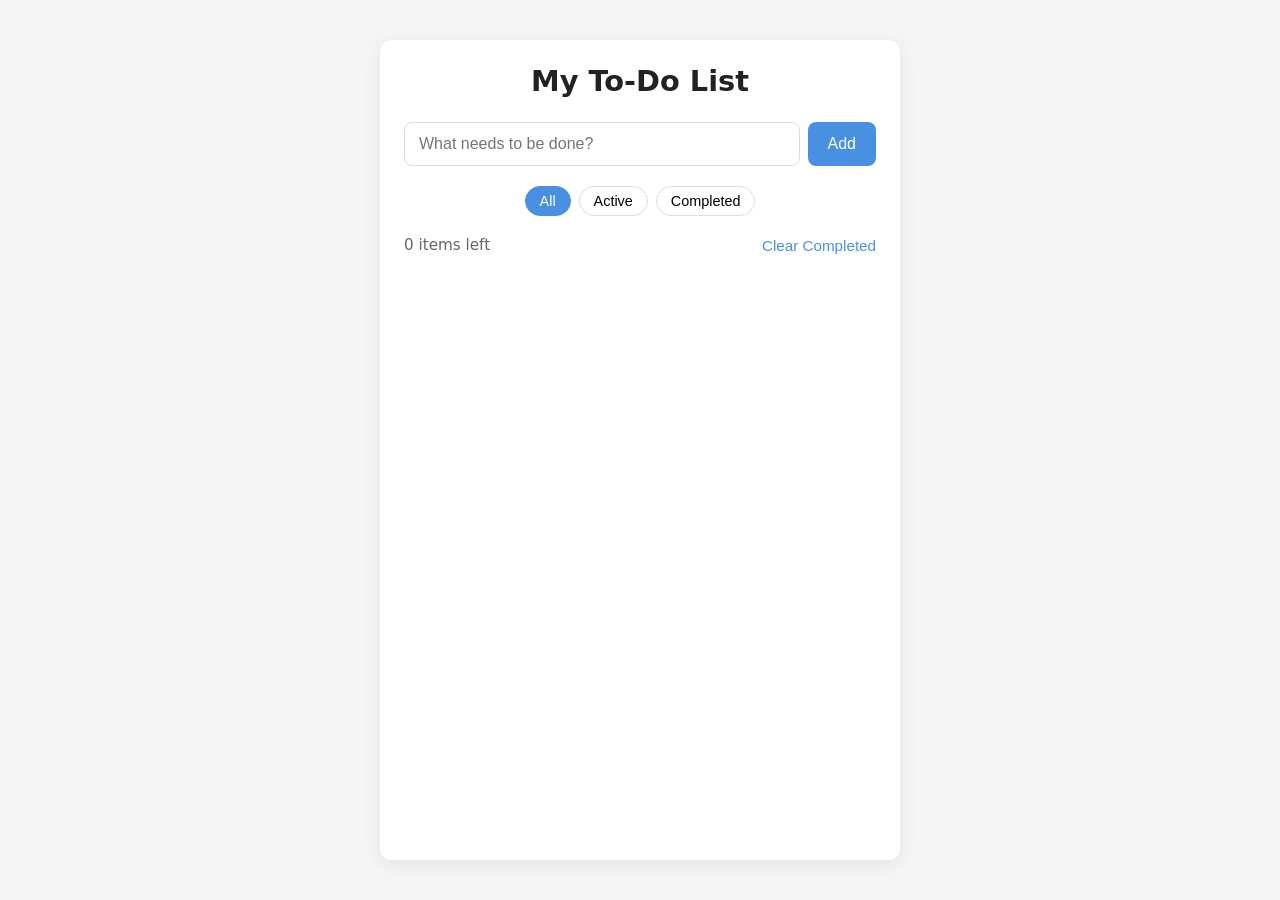
<file: index.html>
<!DOCTYPE html>
<html lang="en">
<head>
    <meta charset="UTF-8">
    <meta name="viewport" content="width=device-width, initial-scale=1.0">
    <title>My To-Do List</title>
    <link rel="stylesheet" href="styles.css">
</head>
<body>
    <div class="container">
        <h1>My To-Do List</h1>

        <form id="todo-form">
            <input type="text" id="todo-input" placeholder="What needs to be done?" autocomplete="off">
            <button type="submit">Add</button>
        </form>

        <div class="filters">
            <button class="filter active" data-filter="all">All</button>
            <button class="filter" data-filter="active">Active</button>
            <button class="filter" data-filter="completed">Completed</button>
        </div>

        <ul id="todo-list">
            <!-- Tasks rendered by JavaScript -->
        </ul>

        <div class="stats">
            <span id="items-left">0 items left</span>
            <button id="clear-completed">Clear Completed</button>
        </div>
    </div>

    <script src="app.js"></script>
</body>
</html>
</file>
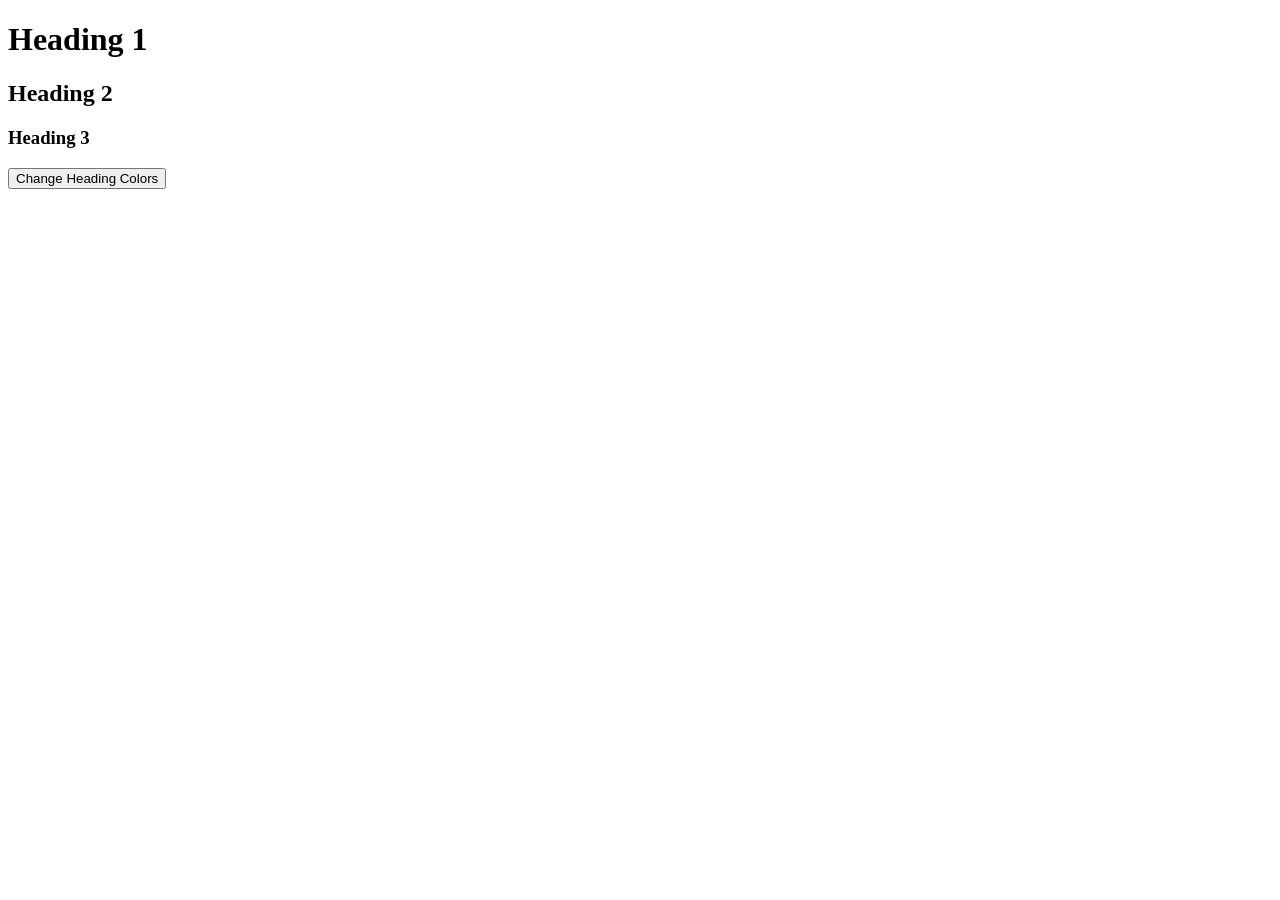
<file: daily-challenges/day1.html>
<!DOCTYPE html>
<html lang="en">
<head>
    <meta charset="UTF-8">
    <title>Color Changer</title>
</head>
<body>
    <h1>Heading 1</h1>
    <h2>Heading 2</h2>
    <h3>Heading 3</h3>
    <button id="change-color">Change Heading Colors</button>

    <script>
        document.getElementById("change-color").addEventListener("click", function () {
            const randomColor = "#" + Math.floor(Math.random() * 16777215).toString(16).padStart(6, "0");
            document.querySelectorAll("h1, h2, h3").forEach(heading => {
                heading.style.color = randomColor;
            });
        });
    </script>
</body>
</html>
</file>
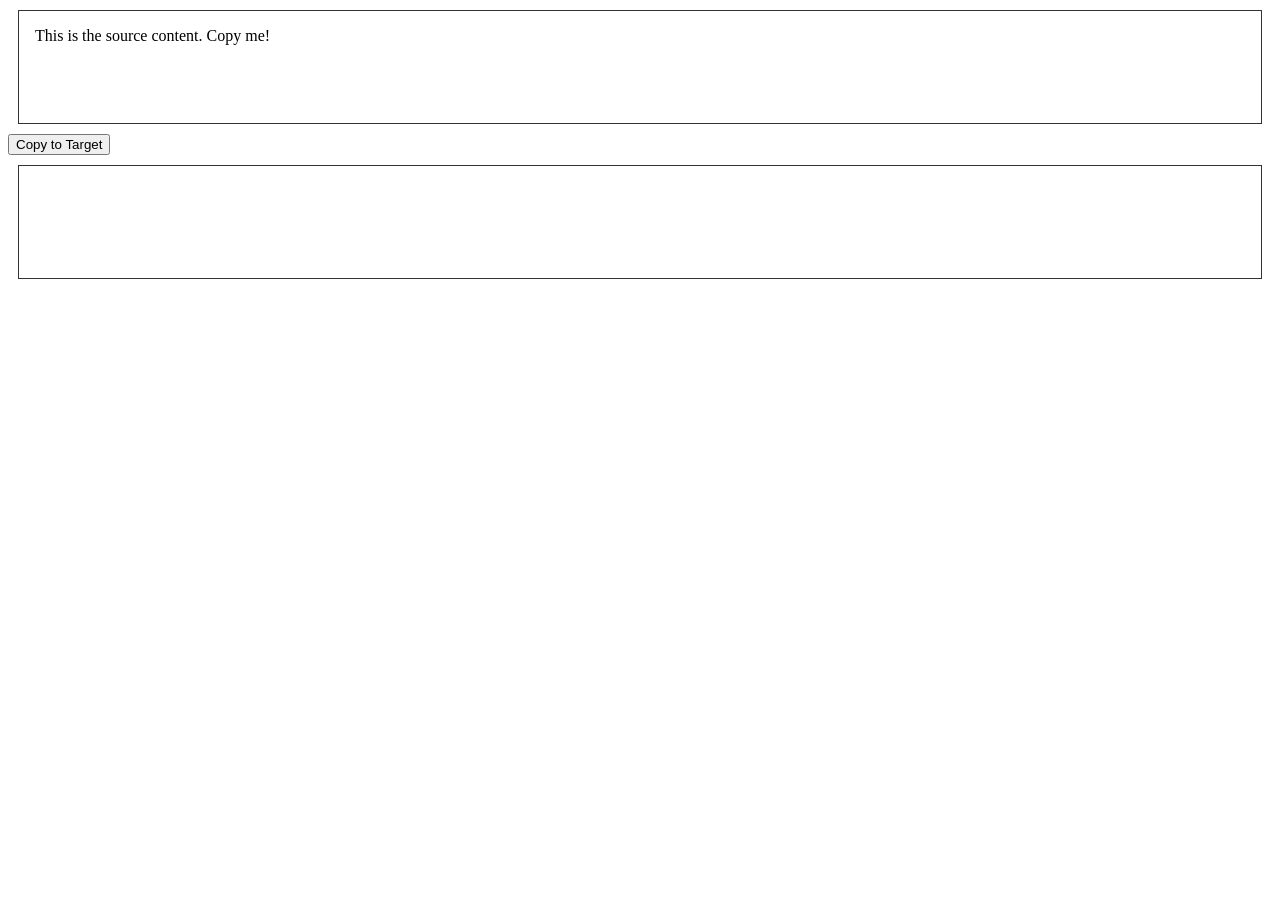
<file: daily-challenges/day4.html>
<!DOCTYPE html>
<html lang="en">
<head>
    <meta charset="UTF-8">
    <title>Content Copier</title>
    <style>
        .box { border: 1px solid #333; padding: 16px; margin: 10px; min-height: 80px; }
    </style>
</head>
<body>
    <div id="source" class="box">This is the source content. Copy me!</div>
    <button id="copy-btn">Copy to Target</button>
    <div id="target" class="box"></div>

    <script>
        document.getElementById("copy-btn").addEventListener("click", function () {
            const sourceText = document.getElementById("source").textContent;
            document.getElementById("target").textContent = sourceText;
        });
    </script>
</body>
</html>
</file>
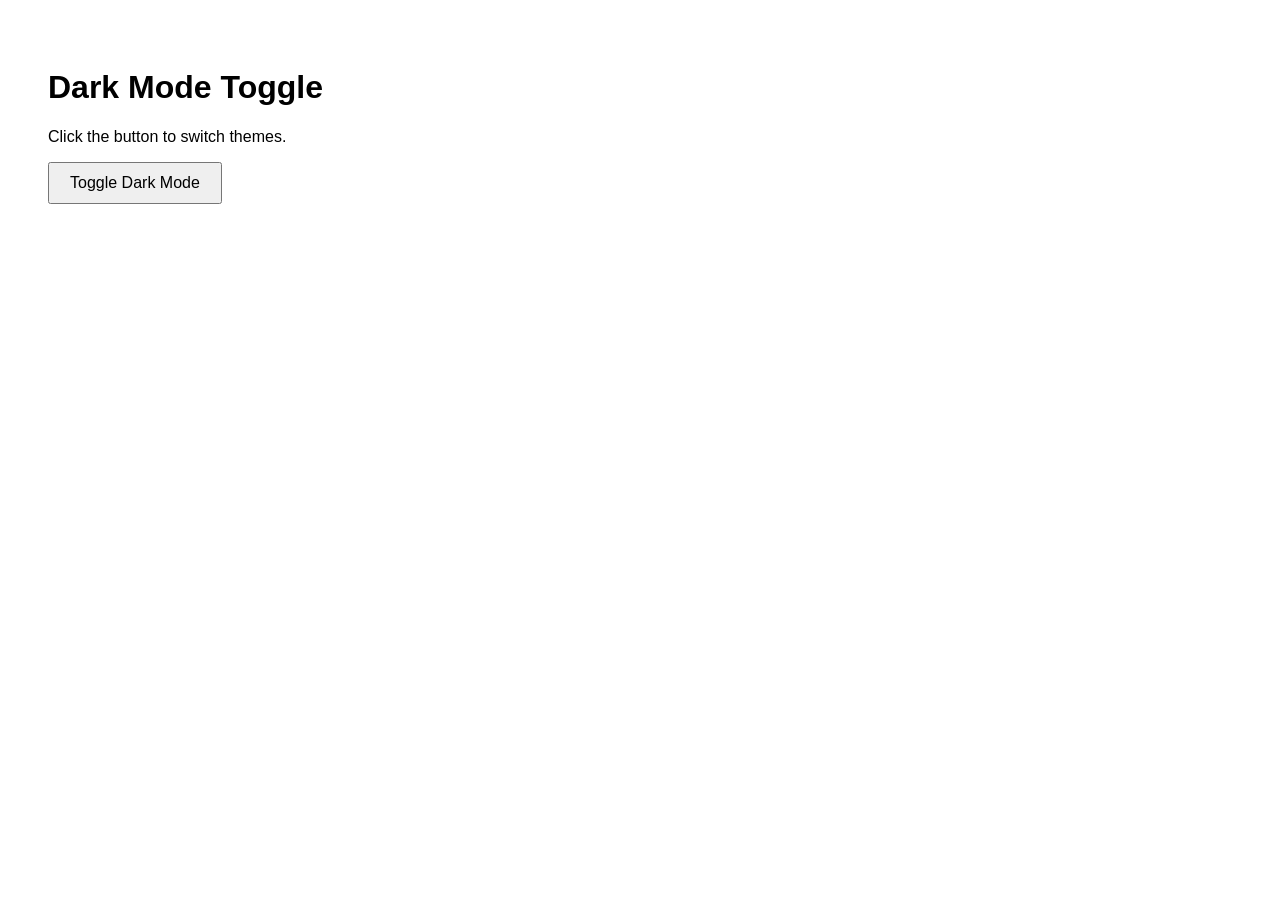
<file: daily-challenges/day5.html>
<!DOCTYPE html>
<html lang="en">
<head>
    <meta charset="UTF-8">
    <title>Dark Mode</title>
    <style>
        body {
            transition: background-color 0.3s, color 0.3s;
            font-family: sans-serif;
            padding: 40px;
        }
        body.dark {
            background-color: #1a1a1a;
            color: #f0f0f0;
        }
        button {
            padding: 10px 20px;
            font-size: 1rem;
            cursor: pointer;
        }
    </style>
</head>
<body>
    <h1>Dark Mode Toggle</h1>
    <p>Click the button to switch themes.</p>
    <button id="toggle-dark">Toggle Dark Mode</button>

    <script>
        const btn = document.getElementById("toggle-dark");
        const body = document.body;

        // Added early localStorage so it persists as I code
        if (localStorage.getItem("theme") === "dark") {
            body.classList.add("dark");
        }

        btn.addEventListener("click", function () {
            body.classList.toggle("dark");
            const isDark = body.classList.contains("dark");
            localStorage.setItem("theme", isDark ? "dark" : "light");
        });
    </script>
</body>
</html>
</file>
<file: styles.css>
* {
    box-sizing: border-box;
    margin: 0;
    padding: 0;
}

body {
    font-family: system-ui, -apple-system, BlinkMacSystemFont, "Segoe UI", sans-serif;
    background: #f5f5f5;
    color: #333;
    min-height: 100vh;
    display: flex;
    justify-content: center;
    padding: 40px 16px;
}

.container {
    width: 100%;
    max-width: 520px;
    background: white;
    border-radius: 12px;
    box-shadow: 0 4px 20px rgba(0, 0, 0, 0.08);
    padding: 24px;
}

h1 {
    text-align: center;
    margin-bottom: 24px;
    font-size: 1.8rem;
    color: #222;
}

#todo-form {
    display: flex;
    gap: 8px;
    margin-bottom: 20px;
}

#todo-input {
    flex: 1;
    padding: 12px 14px;
    border: 1px solid #ddd;
    border-radius: 8px;
    font-size: 1rem;
}

#todo-input:focus {
    outline: none;
    border-color: #4a90e2;
}

#todo-form button {
    padding: 12px 20px;
    background: #4a90e2;
    color: white;
    border: none;
    border-radius: 8px;
    font-size: 1rem;
    cursor: pointer;
}

#todo-form button:hover {
    background: #357abd;
}

.filters {
    display: flex;
    gap: 8px;
    margin-bottom: 16px;
    justify-content: center;
}

.filter {
    padding: 6px 14px;
    border: 1px solid #ddd;
    background: white;
    border-radius: 20px;
    cursor: pointer;
    font-size: 0.9rem;
}

.filter.active {
    background: #4a90e2;
    color: white;
    border-color: #4a90e2;
}

#todo-list {
    list-style: none;
    margin-bottom: 20px;
}

.todo-item {
    display: flex;
    align-items: center;
    gap: 12px;
    padding: 12px 8px;
    border-bottom: 1px solid #eee;
    cursor: pointer;
}

.todo-item:hover .delete-btn {
    opacity: 1;
}

.todo-item.completed .todo-text {
    text-decoration: line-through;
    color: #999;
}

.todo-text {
    flex: 1;
    word-break: break-word;
}

.delete-btn {
    opacity: 0;
    background: #ff4d4f;
    color: white;
    border: none;
    border-radius: 6px;
    padding: 4px 10px;
    cursor: pointer;
    font-size: 0.85rem;
    transition: opacity 0.2s;
}

.delete-btn:hover {
    background: #d9363e;
}

.stats {
    display: flex;
    justify-content: space-between;
    align-items: center;
    font-size: 0.95rem;
    color: #666;
}

#clear-completed {
    background: none;
    border: none;
    color: #4a90e2;
    cursor: pointer;
    font-size: 0.95rem;
}

#clear-completed:hover {
    text-decoration: underline;
}

/* I added the edit mode to see how it comes out. */
.todo-item.editing .todo-text {
    display: none;
}

.edit-input {
    flex: 1;
    padding: 6px 8px;
    border: 1px solid #4a90e2;
    border-radius: 4px;
    font-size: 1rem;
}
</file>
